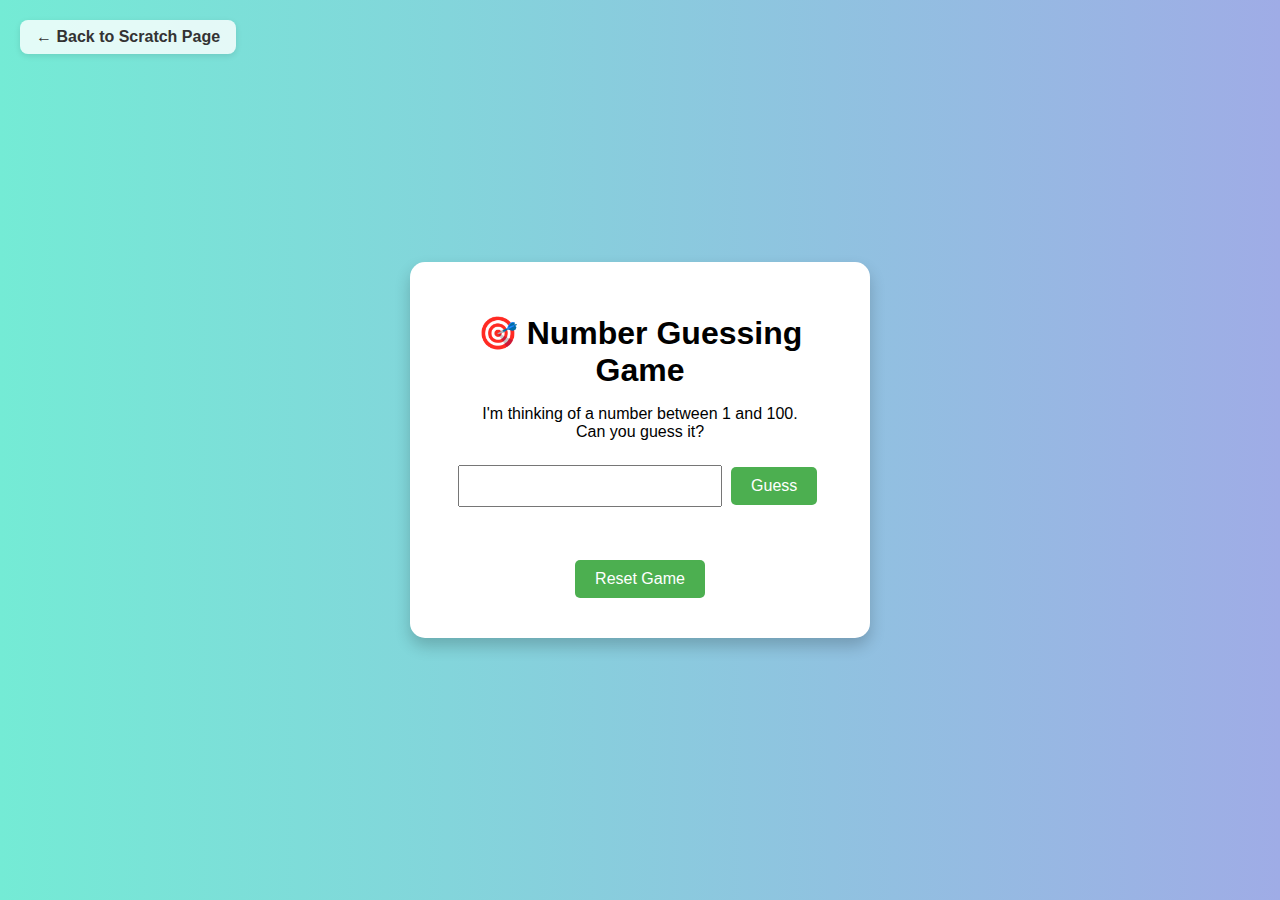
<file: webapp.html>
<!DOCTYPE html>
<html lang="en">
<head>
  <meta charset="UTF-8">
  <title>🎯 Number Guessing Game</title>
  <style>
    body {
      font-family: 'Segoe UI', Tahoma, Geneva, Verdana, sans-serif;
      background: linear-gradient(to right, #74ebd5, #9face6);
      display: flex;
      justify-content: center;
      align-items: center;
      height: 100vh;
      margin: 0;
    }

    .game-box {
      background-color: white;
      padding: 30px;
      border-radius: 15px;
      box-shadow: 0 8px 16px rgba(0,0,0,0.2);
      text-align: center;
      max-width: 400px;
      width: 90%;
    }

    h1 {
      margin-bottom: 10px;
    }

    input[type="number"] {
      width: 60%;
      padding: 10px;
      font-size: 16px;
      margin-bottom: 10px;
    }

    button {
      padding: 10px 20px;
      margin: 10px 5px;
      border: none;
      border-radius: 5px;
      font-size: 16px;
      cursor: pointer;
      background-color: #4CAF50;
      color: white;
      transition: background 0.3s ease;
    }

    button:hover {
      background-color: #45a049;
    }

    .message {
      margin: 10px 0;
      font-weight: bold;
    }

    .message.error {
      color: #ff4d4d;
    }

    .message.success {
      color: #2ecc71;
    }

    .guess-history {
      margin-top: 15px;
      font-size: 14px;
      text-align: left;
    }

    .back-top-left {
        position: absolute;
        top: 20px;
        left: 20px;
        background-color: #ffffffcc;
        color: #333;
        padding: 8px 16px;
        border-radius: 8px;
        text-decoration: none;
        font-weight: bold;
        box-shadow: 0 2px 6px rgba(0, 0, 0, 0.1);
        transition: background-color 0.3s ease;
    }

    .back-top-left:hover {
        background-color: #ddd;
    }


  </style>
</head>
<body>
    <a href="scratch.html" class="back-top-left">← Back to Scratch Page</a>

  <div class="game-box">
    <h1>🎯 Number Guessing Game</h1>
    <p>I'm thinking of a number between 1 and 100.<br>Can you guess it?</p>
    <input type="number" id="guessInput" min="1" max="100" />
    <button onclick="checkGuess()">Guess</button>
    <div class="message" id="message"></div>
    <div id="history" class="guess-history"></div>
    <br>
    <button onclick="resetGame()">Reset Game</button>
  </div>

  <script>
    let randomNumber = Math.floor(Math.random() * 100) + 1;
    let attempts = 0;
    let guessHistory = [];

    function checkGuess() {
      const userGuess = parseInt(document.getElementById('guessInput').value);
      const messageEl = document.getElementById('message');
      const historyEl = document.getElementById('history');
      attempts++;

      if (isNaN(userGuess) || userGuess < 1 || userGuess > 100) {
        messageEl.textContent = "⛔ Please enter a number between 1 and 100.";
        messageEl.className = "message error";
        return;
      }

      let feedback = '';
      if (userGuess < randomNumber) {
        feedback = '🔻 Too low!';
        messageEl.className = "message error";
      } else if (userGuess > randomNumber) {
        feedback = '🔺 Too high!';
        messageEl.className = "message error";
      } else {
        feedback = `✅ Correct! You got it in ${attempts} attempts.`;
        messageEl.className = "message success";
      }

      guessHistory.push({ guess: userGuess, feedback });
      updateHistory();
      messageEl.textContent = feedback;
    }

    function updateHistory() {
      const historyEl = document.getElementById('history');
      historyEl.innerHTML = "<strong>Guesses:</strong><br>" + guessHistory.map(g => {
        let color = g.feedback.includes('Correct') ? 'green' :
                    g.feedback.includes('Too high') ? 'red' : 'orange';
        return `<span style="color:${color}">${g.guess} - ${g.feedback}</span>`;
      }).join('<br>');
    }

    function resetGame() {
      randomNumber = Math.floor(Math.random() * 100) + 1;
      attempts = 0;
      guessHistory = [];
      document.getElementById('guessInput').value = '';
      document.getElementById('message').textContent = '';
      document.getElementById('message').className = 'message';
      document.getElementById('history').textContent = '';
    }
  </script>

</body>
</html>
</file>
